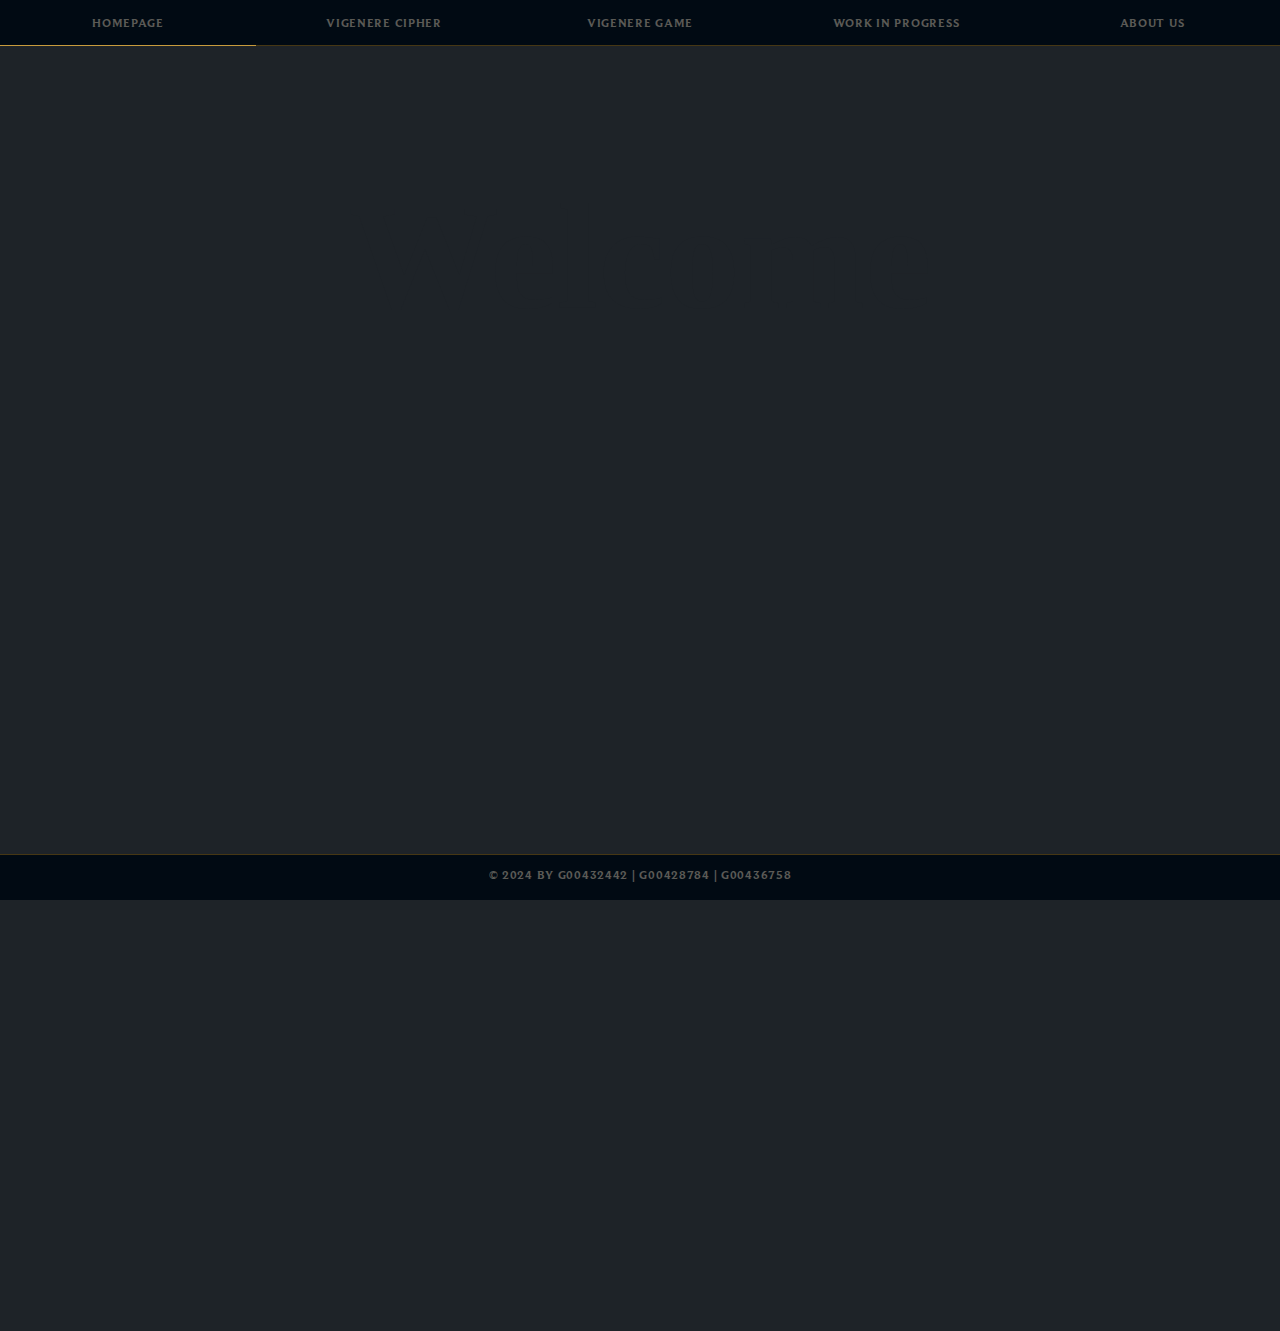
<file: HTML/index.html>
<!DOCTYPE HTML>
<html lang="en">
    <head>
        <!-- Links to Styles-->
        <link rel="apple-touch-icon" sizes="57x57" href="../IMAGES/FAVICON/apple-icon-57x57.png"/>
        <link rel="apple-touch-icon" sizes="60x60" href="../IMAGES/FAVICON/apple-icon-60x60.png"/>
        <link rel="apple-touch-icon" sizes="72x72" href="../IMAGES/FAVICON/apple-icon-72x72.png"/>
        <link rel="apple-touch-icon" sizes="76x76" href="../IMAGES/FAVICON/apple-icon-76x76.png"/>
        <link rel="apple-touch-icon" sizes="114x114" href="../IMAGES/FAVICON/apple-icon-114x114.png"/>
        <link rel="apple-touch-icon" sizes="120x120" href="../IMAGES/FAVICON/apple-icon-120x120.png"/>
        <link rel="apple-touch-icon" sizes="144x144" href="../IMAGES/FAVICON/apple-icon-144x144.png"/>
        <link rel="apple-touch-icon" sizes="152x152" href="../IMAGES/FAVICON/apple-icon-152x152.png"/>
        <link rel="apple-touch-icon" sizes="180x180" href="../IMAGES/FAVICON/apple-icon-180x180.png"/>
        <link rel="icon" type="image/png" sizes="192x192"  href="../IMAGES/FAVICON/android-icon-192x192.png"/>
        <link rel="icon" type="image/png" sizes="32x32" href="../IMAGES/FAVICON/favicon-32x32.png"/>
        <link rel="icon" type="image/png" sizes="96x96" href="../IMAGES/FAVICON/favicon-96x96.png"/>
        <link rel="icon" type="image/png" sizes="16x16" href="../IMAGES/FAVICON/favicon-16x16.png"/>
        <link rel="manifest" href="../IMAGES/FAVICON/manifest.json"/>
        <meta name="msapplication-TileColor" content="#ffffff"/>
        <meta name="msapplication-TileImage" content="../IMAGES/FAVICON/ms-icon-144x144.png"/>
        <meta name="theme-color" content="#ffffff"/>
        <meta charset="utf-8"/>
        <title>HOME - VIGCIP</title>
        <link rel="stylesheet" type="text/css" href="../CSS/styleGeneral.css"/>
        <link rel="stylesheet" type="text/css" href="../CSS/fonts.css"/>
        <link rel="stylesheet" type="text/css" href="../CSS/styleIndex.css"/>
    </head>

    <body>
        <!-- Navigation Bar-->
        <nav>
            <div class="currentPage">
                <a href="#main">HOMEPAGE</a>
            </div>
            <div>
                <a href="cipherVigenere.html">VIGENERE CIPHER</a>
            </div>
            <div>
                <a href="gameVigenere.html">VIGENERE GAME</a>
            </div>
            <div>
                <a href="">WORK IN PROGRESS</a>
            </div>
            <div>
                <a href="about.html">ABOUT US</a>
            </div>
        </nav>
        <!-- Welcome Heading -->
        <main>
            <div>
            <h2 class="welcome"> Welcome </h2>
           <img alt="decoration" src="../IMAGES/decorator-hr.png" class="image-Line" />
           </div>
           <div>
            <p class="mainText">Hello, and welcome to Year One Group Project. This is a collaborative work produced by Karol, Maciej and Matuesz. In this amazing website you can encrypt and decrypt text or you can try the Vigenere game if you're feeling brave. You can get started by choosing what you'd like to do below or head over to the About Us page for more information!</p>
            </div>

            <div class="image-container-Cipher">
            <a href="cipherVigenere.html"><img alt="VigCip" src="../IMAGES/VigCip.PNG" class="VigCip-Img"></a>
            </div>
            
            <div class="image-container-Game">
            <a href="gameVigenere.html"><img alt="VigGame" src="../IMAGES/VigGame.PNG" class="VigGame-Img"></a>
            </div>

            </div>
            <footer>
                <div>
                    <p id="copy">&copy; 2024 BY G00432442 | G00428784 | G00436758</p>
                </div>
            </footer>
        </main>  
    </body>


</html>
</file>
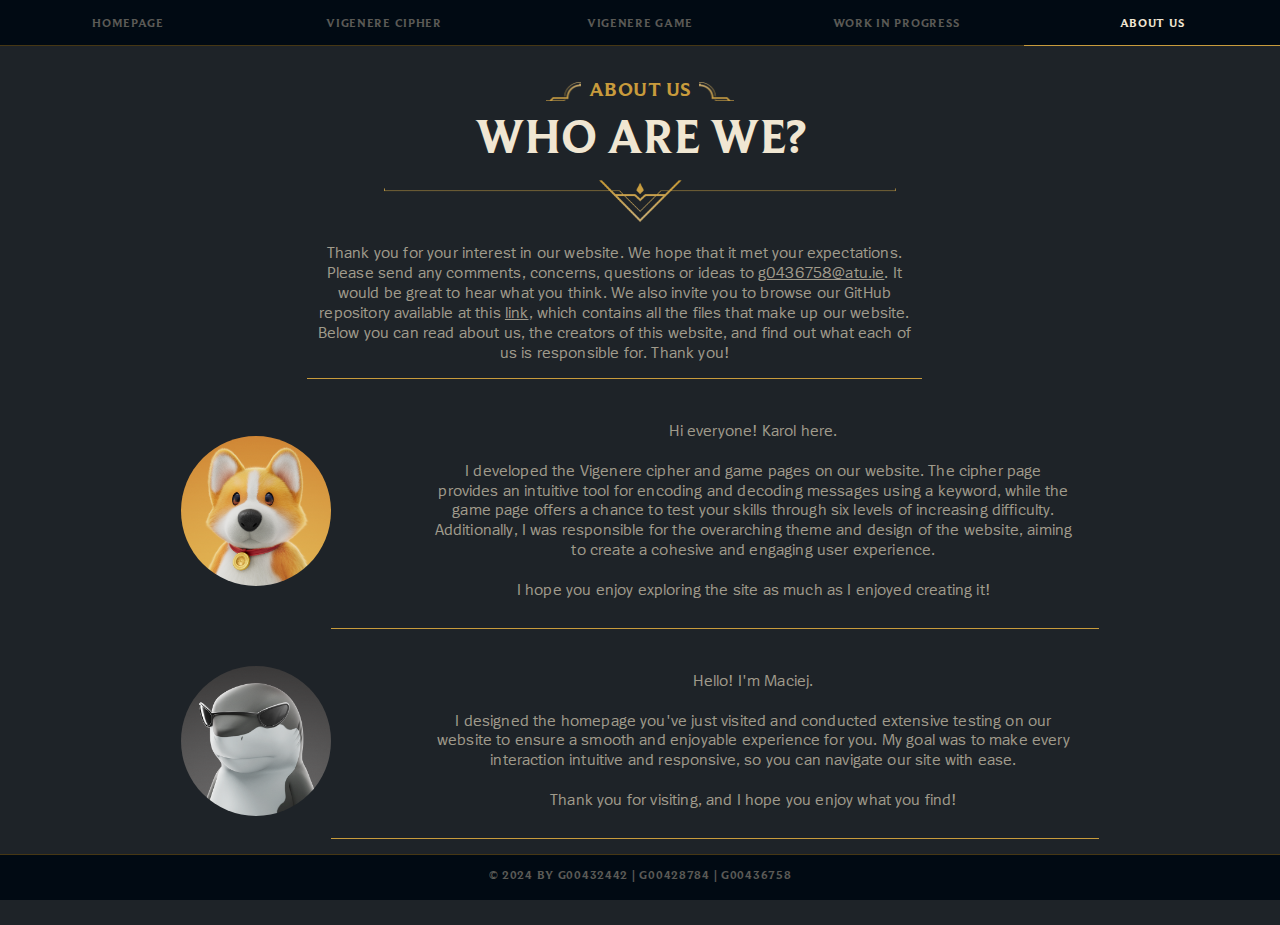
<file: HTML/about.html>
<!DOCTYPE html>
<html lang="en">

<head>
	<link rel="apple-touch-icon" sizes="57x57" href="../IMAGES/FAVICON/apple-icon-57x57.png"/>
	<link rel="apple-touch-icon" sizes="60x60" href="../IMAGES/FAVICON/apple-icon-60x60.png"/>
	<link rel="apple-touch-icon" sizes="72x72" href="../IMAGES/FAVICON/apple-icon-72x72.png"/>
	<link rel="apple-touch-icon" sizes="76x76" href="../IMAGES/FAVICON/apple-icon-76x76.png"/>
	<link rel="apple-touch-icon" sizes="114x114" href="../IMAGES/FAVICON/apple-icon-114x114.png"/>
	<link rel="apple-touch-icon" sizes="120x120" href="../IMAGES/FAVICON/apple-icon-120x120.png"/>
	<link rel="apple-touch-icon" sizes="144x144" href="../IMAGES/FAVICON/apple-icon-144x144.png"/>
	<link rel="apple-touch-icon" sizes="152x152" href="../IMAGES/FAVICON/apple-icon-152x152.png"/>
	<link rel="apple-touch-icon" sizes="180x180" href="../IMAGES/FAVICON/apple-icon-180x180.png"/>
	<link rel="icon" type="image/png" sizes="192x192"  href="../IMAGES/FAVICON/android-icon-192x192.png"/>
	<link rel="icon" type="image/png" sizes="32x32" href="../IMAGES/FAVICON/favicon-32x32.png"/>
	<link rel="icon" type="image/png" sizes="96x96" href="../IMAGES/FAVICON/favicon-96x96.png"/>
	<link rel="icon" type="image/png" sizes="16x16" href="../IMAGES/FAVICON/favicon-16x16.png"/>
	<link rel="manifest" href="../IMAGES/FAVICON/manifest.json"/>
	<meta name="msapplication-TileColor" content="#ffffff"/>
	<meta name="msapplication-TileImage" content="../IMAGES/FAVICON/ms-icon-144x144.png"/>
	<meta name="theme-color" content="#ffffff"/>
	<meta charset="utf-8"/>
	<title>ABOUT - VIGCIP</title>
	<link rel="stylesheet" type="text/css" href="../CSS/styleGeneral.css"/>
	<link rel="stylesheet" type="text/css" href="../CSS/styleAbout.css"/>
	<link rel="stylesheet" type="text/css" href="../CSS/fonts.css"/>
</head>

<body>
	<nav>
		<div>
			<a href="index.html">HOMEPAGE</a>
		</div>
		<div>
			<a href="cipherVigenere.html">VIGENERE CIPHER</a>
		</div>
		<div>
			<a href="gameVigenere.html">VIGENERE GAME</a>
		</div>
		<div>
			<a href="">WORK IN PROGRESS</a>
		</div>
		<div class="currentPage">
			<a href="#main" class="currentPage">ABOUT US</a>
		</div>
	</nav>
	<main>
		<div class="title">ABOUT US</div>
		<div class="subtitle">WHO ARE WE?</div>
		<div class="decorator">
			<img alt="decoration" src="../IMAGES/decorator-hr-lg.png" />
		</div>
		<div class="moreDesc">
			<p>Thank you for your interest in our website. We hope that it met your expectations. Please send any comments, concerns, questions or ideas to <a href="mailto:g00436758@atu.ie">g0436758@atu.ie</a>. It would be great to hear what you think. We also invite you to browse our GitHub repository available at this <a href="https://github.com/HerrPrince/gui-yr-one-group-project" target="_blank">link</a>, which contains all the files that make up our website. Below you can read about us, the creators of this website, and find out what each of us is responsible for. Thank you!</p>
		</div>
		<div class="people">
			<div class="personWrapper">
				<div class="personImage">
					<img alt="profile picture" src="../IMAGES/avatars-2.png"/>
				</div>
				<div class="personDescription">
					<p>Hi everyone! Karol here.<br><br>I developed the Vigenere cipher and game pages on our website. The cipher page provides an intuitive tool for encoding and decoding messages using a keyword, while the game page offers a chance to test your skills through six levels of increasing difficulty. Additionally, I was responsible for the overarching theme and design of the website, aiming to create a cohesive and engaging user experience.<br><br>I hope you enjoy exploring the site as much as I enjoyed creating it!</p>
				</div>
			</div>
			<div class="personWrapper">
				<div class="personImage">
					<img alt="profile picture" src="../IMAGES/avatars-16.png"/>
				</div>
				<div class="personDescription">
					<p>Hello! I'm Maciej.<br><br>I designed the homepage you've just visited and conducted extensive testing on our website to ensure a smooth and enjoyable experience for you. My goal was to make every interaction intuitive and responsive, so you can navigate our site with ease.<br><br>Thank you for visiting, and I hope you enjoy what you find!</p>
				</div>
			</div>
		</div>
	</main>
	<footer>
		<div>
			<p id="copy">&copy; 2024 BY G00432442 | G00428784 | G00436758</p>
		</div>
	</footer>
	<script src="../JS/"></script>
</body>
</html>
</file>
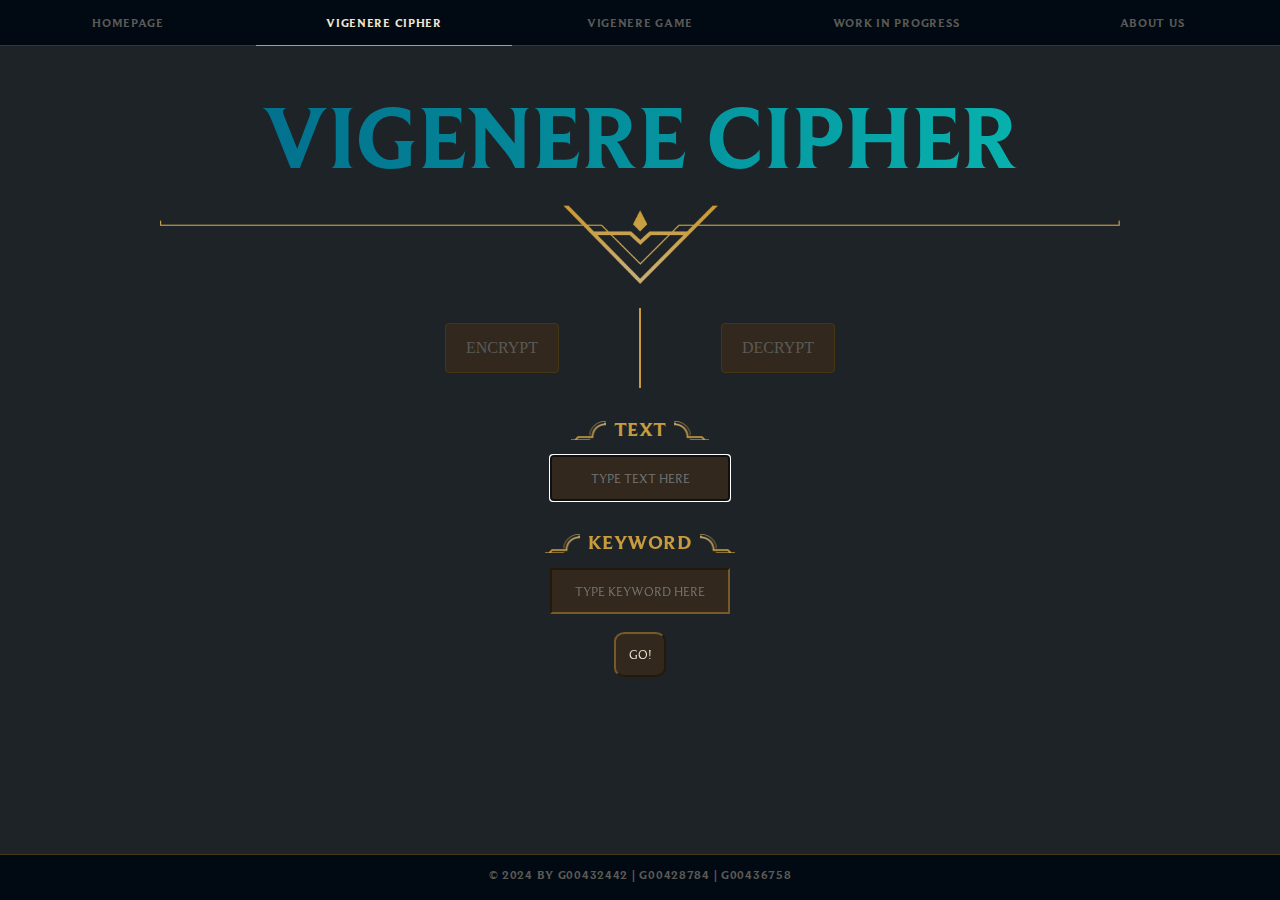
<file: HTML/cipherVigenere.html>
<!DOCTYPE html>
<html lang="en">

<head>
	<link rel="apple-touch-icon" sizes="57x57" href="../IMAGES/FAVICON/apple-icon-57x57.png"/>
	<link rel="apple-touch-icon" sizes="60x60" href="../IMAGES/FAVICON/apple-icon-60x60.png"/>
	<link rel="apple-touch-icon" sizes="72x72" href="../IMAGES/FAVICON/apple-icon-72x72.png"/>
	<link rel="apple-touch-icon" sizes="76x76" href="../IMAGES/FAVICON/apple-icon-76x76.png"/>
	<link rel="apple-touch-icon" sizes="114x114" href="../IMAGES/FAVICON/apple-icon-114x114.png"/>
	<link rel="apple-touch-icon" sizes="120x120" href="../IMAGES/FAVICON/apple-icon-120x120.png"/>
	<link rel="apple-touch-icon" sizes="144x144" href="../IMAGES/FAVICON/apple-icon-144x144.png"/>
	<link rel="apple-touch-icon" sizes="152x152" href="../IMAGES/FAVICON/apple-icon-152x152.png"/>
	<link rel="apple-touch-icon" sizes="180x180" href="../IMAGES/FAVICON/apple-icon-180x180.png"/>
	<link rel="icon" type="image/png" sizes="192x192"  href="../IMAGES/FAVICON/android-icon-192x192.png"/>
	<link rel="icon" type="image/png" sizes="32x32" href="../IMAGES/FAVICON/favicon-32x32.png"/>
	<link rel="icon" type="image/png" sizes="96x96" href="../IMAGES/FAVICON/favicon-96x96.png"/>
	<link rel="icon" type="image/png" sizes="16x16" href="../IMAGES/FAVICON/favicon-16x16.png"/>
	<link rel="manifest" href="../IMAGES/FAVICON/manifest.json"/>
	<meta name="msapplication-TileColor" content="#ffffff"/>
	<meta name="msapplication-TileImage" content="../IMAGES/FAVICON/ms-icon-144x144.png"/>
	<meta name="theme-color" content="#ffffff"/>
	<meta charset="utf-8"/>
	<title>CIPHER - VIGCIP</title>
	<link rel="stylesheet" type="text/css" href="../CSS/styleGeneral.css"/>
	<link rel="stylesheet" type="text/css" href="../CSS/styleCipherVigenere.css"/>
	<link rel="stylesheet" type="text/css" href="../CSS/fonts.css"/>
</head>

<body>
	<nav>
		<div>
			<a href="index.html">HOMEPAGE</a>
		</div>
		<div class="currentPage">
			<a href="#main" class="currentPage">VIGENERE CIPHER</a>
		</div>
		<div>
			<a href="gameVigenere.html">VIGENERE GAME</a>
		</div>
		<div>
			<a href="">WORK IN PROGRESS</a>
		</div>
		<div>
			<a href="about.html">ABOUT US</a>
		</div>
	</nav>
	<main>
		<h1>VIGENERE CIPHER</h1>
		<img alt="decoration" src="../IMAGES/decorator-hr-lg.png" />
		<br><br>
		<form id="formularz" action="" method="">
			<div class="radio">
				<div class="radioOption encodeRadio">
					<input class="radioInput" type="radio" value="encrypt" name="mode" id="encrypt"/>
					<label class="radioLabel" for="encrypt">ENCRYPT</label>
				</div>
				<div class="radioOption decodeRadio">
					<input class="radioInput" type="radio" value="decrypt" name="mode" id="decrypt"/>
					<label class="radioLabel" for="decrypt">DECRYPT</label>
				</div>
			</div>
			<div class="textLabel">
				<p>TEXT</p>
			</div>
			<input type="text" id="texts" placeholder="TYPE TEXT HERE" autofocus>
			<div class="keywordLabel">
				<p>KEYWORD</p>
			</div>
			<input type="text" id="keyword" placeholder="TYPE KEYWORD HERE"><br><br>
			<input type='submit' id="sbm" value="GO!"><br>
		</form>
		<p id="resh"></p>
		<p id="rest"></p>
		<button id="copyt" onclick="copy()">COPY!</button>
		
	</main>
	<footer>
		<div>
			<p id="copy">&copy; 2024 BY G00432442 | G00428784 | G00436758</p>
		</div>
	</footer>
	<script src="../JS/scriptCipherVigenere.js"></script>
</body>
</html>
</file>
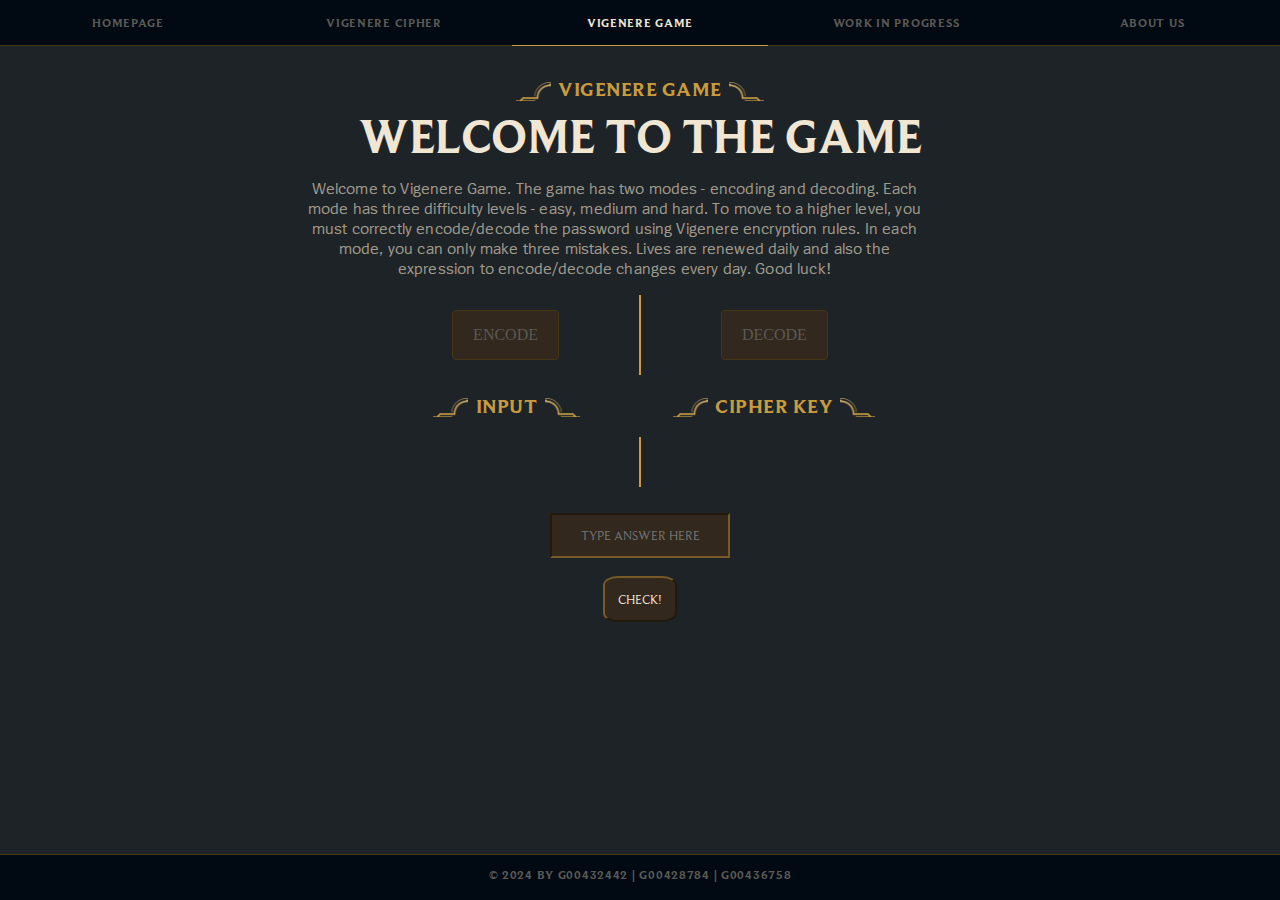
<file: HTML/gameVigenere.html>
<!DOCTYPE html>
<html lang="en">

<head>
	<link rel="apple-touch-icon" sizes="57x57" href="../IMAGES/FAVICON/apple-icon-57x57.png"/>
	<link rel="apple-touch-icon" sizes="60x60" href="../IMAGES/FAVICON/apple-icon-60x60.png"/>
	<link rel="apple-touch-icon" sizes="72x72" href="../IMAGES/FAVICON/apple-icon-72x72.png"/>
	<link rel="apple-touch-icon" sizes="76x76" href="../IMAGES/FAVICON/apple-icon-76x76.png"/>
	<link rel="apple-touch-icon" sizes="114x114" href="../IMAGES/FAVICON/apple-icon-114x114.png"/>
	<link rel="apple-touch-icon" sizes="120x120" href="../IMAGES/FAVICON/apple-icon-120x120.png"/>
	<link rel="apple-touch-icon" sizes="144x144" href="../IMAGES/FAVICON/apple-icon-144x144.png"/>
	<link rel="apple-touch-icon" sizes="152x152" href="../IMAGES/FAVICON/apple-icon-152x152.png"/>
	<link rel="apple-touch-icon" sizes="180x180" href="../IMAGES/FAVICON/apple-icon-180x180.png"/>
	<link rel="icon" type="image/png" sizes="192x192"  href="../IMAGES/FAVICON/android-icon-192x192.png"/>
	<link rel="icon" type="image/png" sizes="32x32" href="../IMAGES/FAVICON/favicon-32x32.png"/>
	<link rel="icon" type="image/png" sizes="96x96" href="../IMAGES/FAVICON/favicon-96x96.png"/>
	<link rel="icon" type="image/png" sizes="16x16" href="../IMAGES/FAVICON/favicon-16x16.png"/>
	<link rel="manifest" href="../IMAGES/FAVICON/manifest.json"/>
	<meta name="msapplication-TileColor" content="#ffffff"/>
	<meta name="msapplication-TileImage" content="../IMAGES/FAVICON/ms-icon-144x144.png"/>
	<meta name="theme-color" content="#ffffff"/>
	<meta charset="utf-8"/>
	<title>GAME - VIGCIP</title>
	<link rel="stylesheet" type="text/css" href="../CSS/styleGeneral.css"/>
	<link rel="stylesheet" type="text/css" href="../CSS/fonts.css"/>
	<link rel="stylesheet" type="text/css" href="../CSS/styleGameVigenere.css"/>
</head>

<body>
	<nav>
		<div>
			<a href="index.html">HOMEPAGE</a>
		</div>
		<div>
			<a href="cipherVigenere.html">VIGENERE CIPHER</a>
		</div>
		<div class="currentPage">
			<a href="#main"  class="currentPage">VIGENERE GAME</a>
		</div>
		<div>
			<a href="">WORK IN PROGRESS</a>
		</div>
		<div>
			<a href="about.html">ABOUT US</a>
		</div>
	</nav>
	<main>
		<div class="title">VIGENERE GAME</div>
		<div id="lvlDesc">WELCOME TO THE GAME</div>
		<div class="moreDesc">
			<p>Welcome to Vigenere Game. The game has two modes - encoding and decoding. Each mode has three difficulty levels - easy, medium and hard. To move to a higher level, you must correctly encode/decode the password using Vigenere encryption rules. In each mode, you can only make three mistakes. Lives are renewed daily and also the expression to encode/decode changes every day. Good luck!</p>
		</div>
		<div class="radio">
			<div class="radioOption encodeRadio">
				<input class="radioInput" type="radio" value="0" name="gameMode" id="radioEncode"/>
				<label class="radioLabel" for="radioEncode">ENCODE</label>
			</div>
			<div class="radioOption decodeRadio">
				<input class="radioInput" type="radio" value="1" name="gameMode" id="radioDecode"/>
				<label class="radioLabel" for="radioDecode">DECODE</label>
			</div>
		</div>
		<div id="questionWrapper">
			<div class="questionTaskWrapper">
				<p>INPUT</p>
				<p>CIPHER KEY</p>
			</div>
			<div class="questionDataWrapper">
				<p id="questionInput"></p>
				<p id="questionKey"></p>
			</div>
		</div>
		<form id="formVigGame" action="" method="">
			<input type="text" id="keyword" placeholder="TYPE ANSWER HERE"><br><br>
			<input type="submit" id="sbm" value="CHECK!"><br>
		</form>
		<div class="feedback">
			<p id="feedbackMessage"></p>
		</div>
	</main>
	<footer>
		<div>
			<p id="copy">&copy; 2024 BY G00432442 | G00428784 | G00436758</p>
		</div>
	</footer>
	<script src="../JS/scriptGameVigenere.js"></script>
</body>
</html>
</file>
<file: CSS/styleGeneral.css>
/* General styles file for all the websites, to achieve a consistant look */


*:hover {
	cursor: url(../IMAGES/cursor.png), auto;
}
html, body {
	margin: 0;
	padding: 0 0 30px 0;
}
nav {
	width: 100%;
	text-align: center;
	background-color: rgb(1, 10, 19);
	position: sticky;
	top: 0;
	left: 0;
	width: 100%;
	height: 46px;
	z-index: 100;
	display: flex;
}
nav > div > a, footer > div > p {
	width: 100%;
	font-family: "Beaufort for LOL";
	font-size: 0.75rem;
	font-weight: 700;
	line-height: 1.26;
	letter-spacing: 0.06em;
	text-transform: uppercase;
	text-decoration: none;
	color: rgb(91, 90, 86);
	transition: 0.5s;
}
a.currentPage {
	color: rgb(240, 230, 210);
}
div.currentPage {
	border-bottom: 1px solid rgb(200, 155, 60);
}
nav > div > a:hover {
	color: rgb(240, 230, 210);
}
nav > div {
	border-bottom: 1px solid rgb(70, 55, 20);
}
nav > div {
	display: grid;
	align-items: center;
	width: 20%;
	height: 45px;
}
main {
	width: 100%;
	text-align: center;
}
h1 {
	font-family: "BeaufortforLOL-Bold";
	font-size: 7vw;
	background: repeating-linear-gradient(to right, #005A82, #0AC8B9);
	background-clip: text;
  	color: transparent;
	margin: 0;
}
body {
	display: flex;
	justify-content: center;
	flex-wrap: wrap;
	background-color: rgb(30, 35, 40);
}
input, button {
	font-family: "Beaufort for LOL";
	font-weight: 400;
	color: #F0E6D2;
	background-color: #32281E;
	border-color: #32281E;
	text-align: center;
	padding: 1%;
	border-color: #785A28;
}
form > div {
	margin: 0 2% 0 0;
	display: inline;
}
input:hover, button:hover, nav > div:hover, nav > div > a:hover, .moreDesc > p > a:hover {
	cursor: url(../IMAGES/cursor-pointer.png), auto;
}
#sbm, button {
	border-radius: 20%;
}
img {
	width: 75%;
	margin-top: 0;
}
#copyt {
	display: none;
}
footer {
	position: fixed;
	bottom: 0;
	left: 0;
	height: 45px;
	width: 100vw;
	text-align: center;
	background-color: rgb(1, 10, 19);
	border-top: 1px solid rgb(70, 55, 20);
	align-items: center;
}
*::selection {
	background-color: rgb(200, 155, 60);
	color: rgb(1, 10, 19);
}
</file>
<file: CSS/fonts.css>
/* This code is downloaded from internet. We just assembled many files into one. */

@font-face {
  font-family: "Beaufort for LOL";
  src: url("../FONTS/BEAUFORT/BeaufortforLOL-Bold.woff") format("woff");
  font-weight: 700;
  font-style: normal;
}

@font-face {
  font-family: "BeaufortforLOL-Bold";
  src: url("../FONTS/BEAUFORT/BeaufortforLOL-Bold.woff") format("woff");
}

/* Beaufort for LOL Bold Italic */
@font-face {
  font-family: "Beaufort for LOL";
  src: url("../FONTS/BEAUFORT/BeaufortforLOL-BoldItalic.woff") format("woff");
  font-weight: 700;
  font-style: italic;
}

@font-face {
  font-family: "BeaufortforLOL-BoldItalic";
  src: url("../FONTS/BEAUFORT/BeaufortforLOL-BoldItalic.woff") format("woff");
}

/* Beaufort for LOL Heavy */
@font-face {
  font-family: "Beaufort for LOL";
  src: url("../FONTS/BEAUFORT/BeaufortforLOL-Heavy.woff") format("woff");
  font-weight: 800;
  font-style: normal;
}

@font-face {
  font-family: "BeaufortforLOL-Heavy";
  src: url("../FONTS/BEAUFORT/BeaufortforLOL-Heavy.woff") format("woff");
}

/* Beaufort for LOL Heavy Italic */
@font-face {
  font-family: "Beaufort for LOL";
  src: url("../FONTS/BEAUFORT/BeaufortforLOL-HeavyItalic.woff");
  font-weight: 800;
  font-style: italic;
}

@font-face {
  font-family: "BeaufortforLOL-HeavyItalic";
  src: url("../FONTS/BEAUFORT/BeaufortforLOL-HeavyItalic.woff") format("woff");
}

/* Beaufort for LOL Italic */
@font-face {
  font-family: "Beaufort for LOL";
  src: url("../FONTS/BEAUFORT/BeaufortforLOL-Italic.woff") format("woff");
  font-weight: 400;
  font-style: italic;
}

@font-face {
  font-family: "BeaufortforLOL-Italic";
  src: url("../FONTS/BEAUFORT/BeaufortforLOL-Italic.woff") format("woff");
}

/* Beaufort for LOL Light */
@font-face {
  font-family: "Beaufort for LOL";
  src: url("../FONTS/BEAUFORT/BeaufortforLOL-Light.woff") format("woff");
  font-weight: 200;
  font-style: normal;
}

@font-face {
  font-family: "BeaufortforLOL-Light";
  src: url("../FONTS/BEAUFORT/BeaufortforLOL-Light.woff") format("woff");
}

/* Beaufort for LOL Light Italic */
@font-face {
  font-family: "Beaufort for LOL";
  src: url("../FONTS/BEAUFORT/BeaufortforLOL-LightItalic.woff");
  font-weight: 200;
  font-style: italic;
}

@font-face {
  font-family: "BeaufortforLOL-LightItalic";
  src: url("../FONTS/BEAUFORT/BeaufortforLOL-LightItalic.woff") format("woff");
}

/* Beaufort for LOL Medium */
@font-face {
  font-family: "Beaufort for LOL";
  src: url("../FONTS/BEAUFORT/BeaufortforLOL-Medium.woff") format("woff");
  font-weight: 500;
  font-style: normal;
}

@font-face {
  font-family: "BeaufortforLOL-Medium";
  src: url("../FONTS/BEAUFORT/BeaufortforLOL-Medium.woff") format("woff");
}

/* Beaufort for LOL Medium Italic */
@font-face {
  font-family: "Beaufort for LOL";
  src: url("../FONTS/BEAUFORT/BeaufortforLOL-MediumItalic.woff") format("woff");
  font-weight: 500;
  font-style: italic;
}

@font-face {
  font-family: "BeaufortforLOL-MediumItalic";
  src: url("../FONTS/BEAUFORT/BeaufortforLOL-MediumItalic.woff") format("woff");
}

/* Beaufort for LOL Regular */
@font-face {
  font-family: "Beaufort for LOL";
  src: url("../FONTS/BEAUFORT/BeaufortforLOL-Regular.woff") format("woff");
  font-weight: 400;
  font-style: normal;
}

@font-face {
  font-family: "BeaufortforLOL-Regular";
  src: url("../FONTS/BEAUFORT/BeaufortforLOL-Regular.woff") format("woff");
}

/* Spiegel Bold */
@font-face {
  font-family: "Spiegel";
  src: url("../FONTS/SPIEGEL/Spiegel-Bold.woff") format("woff");
  font-weight: 700;
  font-style: normal;
}

@font-face {
  font-family: "Spiegel-Bold";
  src: url("../FONTS/SPIEGEL/Spiegel-Bold.woff") format("woff");
}

/* Spiegel Bold Italic */
@font-face {
  font-family: "Spiegel";
  src: url("../FONTS/SPIEGEL/Spiegel-BoldItalic.woff") format("woff");
  font-weight: 700;
  font-style: italic;
}

@font-face {
  font-family: "Spiegel-BoldItalic";
  src: url("../FONTS/SPIEGEL/Spiegel-BoldItalic.woff") format("woff");
}

/* Spiegel Regular */
@font-face {
  font-family: "Spiegel";
  src: url("../FONTS/SPIEGEL/Spiegel-Regular.woff") format("woff");
  font-weight: 400;
  font-style: normal;
}

@font-face {
  font-family: "Spiegel-Regular";
  src: url("../FONTS/SPIEGEL/Spiegel-Regular.woff") format("woff");
}

/* Spiegel Regular Italic */
@font-face {
  font-family: "Spiegel";
  src: url("../FONTS/SPIEGEL/Spiegel-RegularItalic.woff") format("woff");
  font-weight: 400;
  font-style: italic;
}

@font-face {
  font-family: "Spiegel-RegularItalic";
  src: url("../FONTS/SPIEGEL/Spiegel-RegularItalic.woff") format("woff");
}

/* Spiegel SemiBold */
@font-face {
  font-family: "Spiegel";
  src: url("../FONTS/SPIEGEL/Spiegel-SemiBold.woff") format("woff");
  font-weight: 600;
  font-style: normal;
}

@font-face {
  font-family: "Spiegel-SemiBold";
  src: url("../FONTS/SPIEGEL/Spiegel-SemiBold.woff") format("woff");
}

/* Spiegel SemiBold Italic */
@font-face {
  font-family: "Spiegel";
  src: url("../FONTS/SPIEGEL/Spiegel-SemiBoldItalic.woff") format("woff");
  font-weight: 600;
  font-style: italic;
}

@font-face {
  font-family: "Spiegel-SemiBoldItalic";
  src: url("../FONTS/SPIEGEL/Spiegel-SemiBoldItalic.woff") format("woff");
}
</file>
<file: CSS/styleIndex.css>
/* Style file for the index.html website */


/* Welcome Sign */
.welcome
    {
        color: rgb(30, 35, 40);
        text-align: center;
        position: relative;
        font-size: 150px;
        animation-name: title;
        animation-delay: 1s;
        animation-duration: 5s;
        animation-fill-mode: forwards;
    }
/* Animation Code For Welcome Sign */
@keyframes title {
    0% {top: 0px;opacity: 0%;}
    50% {opacity: 100%; color: rgb(200, 155, 60);}
    51% {top: 0px; transform: scale(1,1);}
    100% {top: -150px; transform: scale(0.5, 0.5); color: rgb(200, 155, 60);}
}

/* Decoration Image */
.image-Line
    {
        opacity: 0%;
        display: block;
        margin-left: auto;
        margin-right: auto;
        animation-name: headerLine;
        position: fixed;
        width: 1200px;
        top: 175px;
        right: 350px;
        animation-delay: 6s;
        animation-duration: 3s;
        animation-fill-mode: forwards;
    }
/* Image Decoration Animation */
@keyframes headerLine {
    0% {opacity: 0%;}
    100% {opacity: 100%;}
}

/* Main Body Text */
.mainText
{
    color: rgb(160, 155, 140);
    font-size: 25px;
    position: fixed;
    top: 250px;
    animation-name: mainBody;
    animation-delay: 6s;
    animation-duration: 3s;
    animation-fill-mode: forwards;
    opacity: 0%;
    margin-left: 15px;
    margin-right: 15px;
}

@keyframes mainBody {
    0% {opacity: 0%;}
    100% {opacity: 100%;}
}

/* Link Selector Through Images */
div.image-container-Game
{
    width: 300px;
    height: 250px;
    border-style: solid;
    border-color: rgb(240, 230, 210);
    border-width: 1px;
    overflow: hidden;
    float: left;
    margin-bottom: 150px;
    margin-left: 400px;
    animation-name: Select-Img;
    animation-delay: 6s;
    animation-duration: 3s;
    animation-fill-mode: forwards;
    opacity: 0%;
}

div.image-container-Cipher
{
    width: 300px;
    height: 250px;
    border-style: solid;
    border-color: rgb(240, 230, 210);
    border-width: 1px;
    overflow: hidden;
    float: left;
    margin-bottom: 150px;
    margin-left: 400px;
    animation-name: Select-Img;
    animation-delay: 6s;
    animation-duration: 3s;
    animation-fill-mode: forwards;
    opacity: 0%;
    
}

.VigCip-Img
{
    width: 300px;
    height: 250px;
    animation-name: Select-Img;
    transition: all .2s ease-in-out;
    animation-delay: 6s;
    animation-duration: 3s;
    animation-fill-mode: forwards;
    opacity: 0%;
}

.VigGame-Img
{
    width: 300px;
    height: 250px;
    transition: all .2s ease-in-out;
    animation-name: Select-Img;
    animation-delay: 6s;
    animation-duration: 3s;
    animation-fill-mode: forwards;
    opacity: 0%;
   
}

.VigGame-Img:hover {
    cursor: url(../IMAGES/cursor.png), auto;
    filter: blur(1.5px);
    transform: scale(1.1);
}

.VigCip-Img:hover {
    cursor: url(../IMAGES/cursor.png), auto;
    filter: blur(1.5px);
    transform: scale(1.1);
}

@keyframes Select-Img {
    0% {opacity: 0%;}
    100% {opacity: 100%;}
}
</file>
<file: CSS/styleAbout.css>
/* Style file for the about.html website */

.title {
    font-family: "Beaufort for LOL";
    font-size: 1.25rem;
    line-height: 1.12;
    letter-spacing: 0.025em;
    font-weight: 700;
    color: rgb(200, 155, 60);
    margin: 2rem 0 0.75rem 0;
    text-transform: uppercase;
    width: 100vw;
    height: 20px;
}

.title::before, .title::after {
    content: "";
    display: inline-block;
    vertical-align: middle;
    width: 1.75em;
    height: 100%;
    margin: 0 0.375em;
    background-size: contain;
    background-position-x: center;
    background-position-y: center;
    background-repeat: no-repeat;
}

.title::before {
    background-image: url("../IMAGES/decorator-left.png");
}

.title::after {
    background-image: url("../IMAGES/decorator-right.png");
}

.subtitle {
    font-family: "Beaufort for LOL";
    font-size: 3rem;
    line-height: 1.08;
    letter-spacing: 0em;
    font-weight: 700;
    margin-bottom: 1.1rem;
    color: rgb(240, 230, 210);
    width: 100vw;
}

.decorator {
    width: 100vw;
}

.decorator > img {
    width: 50%;
}
@media (min-width: 1461px) {
    .decorator > img {
        width: 30%;
    }
    .moreDesc {
        width: 40vw;
        margin: 0 30vw;
    }
}

@media (max-width: 1460px) {
    .decorator > img {
        width: 40%;
    }
    .moreDesc {
        width: calc(100vw - 52vw);
        margin: 0 24vw;
    }
}
@media (max-width: 1220px) {
    .decorator > img {
        width: 45%;
    }
    .moreDesc {
        width: calc(100vw - 44vw);
        margin: 0 22vw;
    }
}
@media (max-width: 1040px) {
    .decorator > img {
        width: 50%;
    }
    .moreDesc {
        width: calc(100vw - 32vw);
        margin: 0 16vw;
    }
}
@media (max-width: 860px) {
    .decorator > img {
        width: 55%;
    }
    .moreDesc {
        width: calc(100vw - 20vw);
        margin: 0 10vw;
    }
}
@media (max-width: 730px) {
    .decorator > img {
        width: 60%;
    }
    .moreDesc {
        width: calc(100vw - 14vw);
        margin: 0 7vw;
    }
}

.moreDesc {
    font-family: "Spiegel";
    font-size: 1rem;
    line-height: 1.24;
    letter-spacing: 0.01em;
    color: rgb(160, 155, 140);
    height: auto;
    margin-bottom: 1.5rem;
    border-bottom: 1px solid rgb(200, 155, 60);
}

.moreDesc > p > a {
    font-family: "Spiegel";
    font-size: 1rem;
    line-height: 1.24;
    letter-spacing: 0.01em;
    color: rgb(160, 155, 140);
    height: auto;
    margin-bottom: 1.5rem;
    text-decoration: underline;
}

.people {
    width: 100vw;
    height: auto;
}

.personWrapper {
    display: flex;
    justify-content: center;
    margin: 2% 0;
}
.personDescription {
    display: flex;
	align-items: center;
    padding: 0 2% 1% 8%;
    width: 50%;
    border-bottom: 1px solid rgb(200, 155, 60);
}

.personImage {
    display: flex;
	align-items: center;
    padding: 0 0 1% 0;
}

.personDescription > p {
    font-family: "Spiegel";
    font-size: 1rem;
    line-height: 1.24;
    letter-spacing: 0.01em;
    color: rgb(160, 155, 140);
}

.personImage > img {
    width: 150px;
    height: 150px;
    border-radius: 50%;
    object-fit: cover;
}
</file>
<file: CSS/styleCipherVigenere.css>
/* Style file for the cipherVigenere.html website */

.textLabel, .keywordLabel, #resh {
    font-family: "Beaufort for LOL";
    font-size: 1.25rem;
    line-height: 1.12;
    letter-spacing: 0.025em;
    font-weight: 700;
    color: rgb(200, 155, 60);
    text-transform: uppercase;
    width: 100vw;
    height: auto;
    display: flex;
    justify-content: center;
}

.textLabel > p, .keywordLabel > p{
    margin: 30px 0 15px 0;
}

.textLabel > p::before, .textLabel > p::after, .keywordLabel >p::before, .keywordLabel >p::after {
    content: "";
    display: inline-block;
    vertical-align: middle;
    width: 1.75em;
    height: 100%;
    margin: 0 0.375em;
    background-size: contain;
    background-position-x: center;
    background-position-y: center;
    background-repeat: no-repeat;
}

.textLabel > p::before, .keywordLabel >p::before {
    background-image: url("../IMAGES/decorator-left.png");
}

.textLabel > p::after, .keywordLabel >p::after {
    background-image: url("../IMAGES/decorator-right.png");
}

.radio {
    height: auto;
    width: 100vw;
    display: flex;
    justify-content: center;
}

.radioOption {
    width: auto;
    height: 100%;
    display: flex;
    justify-content: center;
}

.encodeRadio {
    padding: 15px 80px 15px 0;
    border-right: 0.5px solid rgb(200, 155, 60);
}

.decodeRadio {
    padding: 15px 0 15px 80px;
    border-left: 0.5px solid rgb(200, 155, 60);
}

.radioInput {
    display: none;
}

.radioLabel {
    border: 1px solid rgb(70, 55, 20);
    border-radius: 4px;
    padding: 15px 20px;
    color: rgb(91, 90, 86);
    background-color: rgb(50, 40, 30);
    transition: 0.5s;
}

.radioInput:checked + .radioLabel {
    color: rgb(240, 230, 210);
    border: 1px solid rgb(120 90 40);
    background-color: rgb(70, 55, 20);
}

.radioLabel:hover {
	cursor: url(../IMAGES/cursor-pointer.png), auto;
    border: 1px solid rgb(120 90 40);
}

#rest {
    font-family: "Beaufort for LOL";
    font-size: 1.5rem;
    line-height: 1.08;
    letter-spacing: 0em;
    font-weight: 700;
    color: rgb(240, 230, 210);
    text-transform: uppercase;
    width: 100vw;
    display: flex;
    justify-content: center;
}

h1 {
    margin: 2rem 0 0.75rem 0;
}
</file>
<file: CSS/styleGameVigenere.css>
/* Style file for the gameVigenere.html website */

.title {
    font-family: "Beaufort for LOL";
    font-size: 1.25rem;
    line-height: 1.12;
    letter-spacing: 0.025em;
    font-weight: 700;
    color: rgb(200, 155, 60);
    margin: 2rem 0 0.75rem 0;
    text-transform: uppercase;
    width: 100vw;
    height: 20px;
}

.title::before, .title::after {
    content: "";
    display: inline-block;
    vertical-align: middle;
    width: 1.75em;
    height: 100%;
    margin: 0 0.375em;
    background-size: contain;
    background-position-x: center;
    background-position-y: center;
    background-repeat: no-repeat;
}

.title::before {
    background-image: url("../IMAGES/decorator-left.png");
}

.title::after {
    background-image: url("../IMAGES/decorator-right.png");
}
#lvlDesc {
    font-family: "Beaufort for LOL";
    font-size: 3rem;
    line-height: 1.08;
    letter-spacing: 0em;
    font-weight: 700;
    margin: 0 10% 1.1rem 10%;
    color: rgb(240, 230, 210);
}
.moreDesc {
    font-family: "Spiegel";
    font-size: 1rem;
    line-height: 1.24;
    letter-spacing: 0.01em;
    color: rgb(160, 155, 140);
    height: auto;
    margin-bottom: 1.5rem;
}
@media (min-width: 1461px) {
    .moreDesc {
        width: 40vw;
        margin: 0 30vw;
    }
}
@media (max-width: 1460px) {
    .moreDesc {
        width: calc(100vw - 52vw);
        margin: 0 24vw;
    }
    #formVigGame {
        margin-top: 3%;
    }
}
@media (max-width: 1220px) {
    .moreDesc {
        width: calc(100vw - 44vw);
        margin: 0 22vw;
    }
}
@media (max-width: 1040px) {
    .moreDesc {
        width: calc(100vw - 32vw);
        margin: 0 16vw;
    }
    #formVigGame {
        margin-top: 4%;
    }
}
@media (max-width: 860px) {
    .moreDesc {
        width: calc(100vw - 20vw);
        margin: 0 10vw;
    }
}
@media (max-width: 730px) {
    .moreDesc {
        width: calc(100vw - 14vw);
        margin: 0 7vw;
    }
    #formVigGame {
        margin-top: 5%;
    }
}
.radio {
    height: auto;
    width: 100vw;
    display: flex;
    justify-content: center;
}
.radioOption {
    width: auto;
    height: 100%;
    display: flex;
    justify-content: center;
}
.encodeRadio {
    padding: 15px 80px 15px 0;
    border-right: 0.5px solid rgb(200, 155, 60);
}
.decodeRadio {
    padding: 15px 0 15px 80px;
    border-left: 0.5px solid rgb(200, 155, 60);
}
.radioInput {
    display: none;
}
.radioLabel {
    border: 1px solid rgb(70, 55, 20);
    border-radius: 4px;
    padding: 15px 20px;
    color: rgb(91, 90, 86);
    background-color: rgb(50, 40, 30);
    transition: 0.5s;
}
.radioInput:checked + .radioLabel {
    color: rgb(240, 230, 210);
    border: 1px solid rgb(120 90 40);
    background-color: rgb(70, 55, 20);
}
.radioLabel:hover {
	cursor: url(../IMAGES/cursor-pointer.png), auto;
    border: 1px solid rgb(120 90 40);
}

#questionWrapper {
    width: 100vw;
    height: auto;
}

.questionTaskWrapper {
    display: flex;
    justify-content: center;
    width: auto;
}

div.questionTaskWrapper > p {
    font-family: "Beaufort for LOL";
    font-size: 1.25rem;
    line-height: 1.12;
    letter-spacing: 0.025em;
    font-weight: 700;
    color: rgb(200, 155, 60);
    margin: 0;
    text-transform: uppercase;
    height: auto;
    width: 233px;
}

div.questionTaskWrapper > p:first-child {
    padding: 20px 17px 20px 0;
}
div.questionTaskWrapper > p:last-child {
    padding: 20px 0 20px 17px;
}

div.questionTaskWrapper > p:first-child::before, div.questionTaskWrapper > p:last-child::before, div.questionTaskWrapper > p:first-child::after, div.questionTaskWrapper > p:last-child::after {
    content: "";
    display: inline-block;
    vertical-align: middle;
    width: 1.75em;
    height: 100%;
    margin: 0 0.375em;
    background-size: contain;
    background-position-x: center;
    background-position-y: center;
    background-repeat: no-repeat;
}

div.questionTaskWrapper > p:first-child::before,  div.questionTaskWrapper > p:last-child::before {
    background-image: url("../IMAGES/decorator-left.png");
    background-image: url("../IMAGES/decorator-left.png");
}

div.questionTaskWrapper > p:first-child::after, div.questionTaskWrapper > p:last-child::after {
    background-image: url("../IMAGES/decorator-right.png");
    background-image: url("../IMAGES/decorator-right.png");
}

div.questionDataWrapper {
    font-family: "Beaufort for LOL";
    font-size: 1.5rem;
    line-height: 1.08;
    letter-spacing: 0em;
    font-weight: 700;
    color: rgb(240, 230, 210);
    text-transform: uppercase;
    width: 100vw;
    display: flex;
    justify-content: center;
}

#questionInput {
    border-right: 0.5px solid rgb(200, 155, 60);
    padding: 25px 5% 25px 5%;
    width: 50%;
    margin: 0;
}

#questionKey {
    border-left: 0.5px solid rgb(200, 155, 60);
    padding: 25px 5% 25px 5%;
    width: 50%;
    margin: 0;
}
#formVigGame {
    margin-top: 2%;
}

#keyword {
    text-transform: uppercase;
}
#feedbackMessage {
    font-family: "Beaufort for LOL";
    font-size: 1.5rem;
    line-height: 1.08;
    letter-spacing: 0em;
    font-weight: 700;
    color: rgb(240, 230, 210);
    text-transform: uppercase;
    transition: 0.5s;
}
</file>
